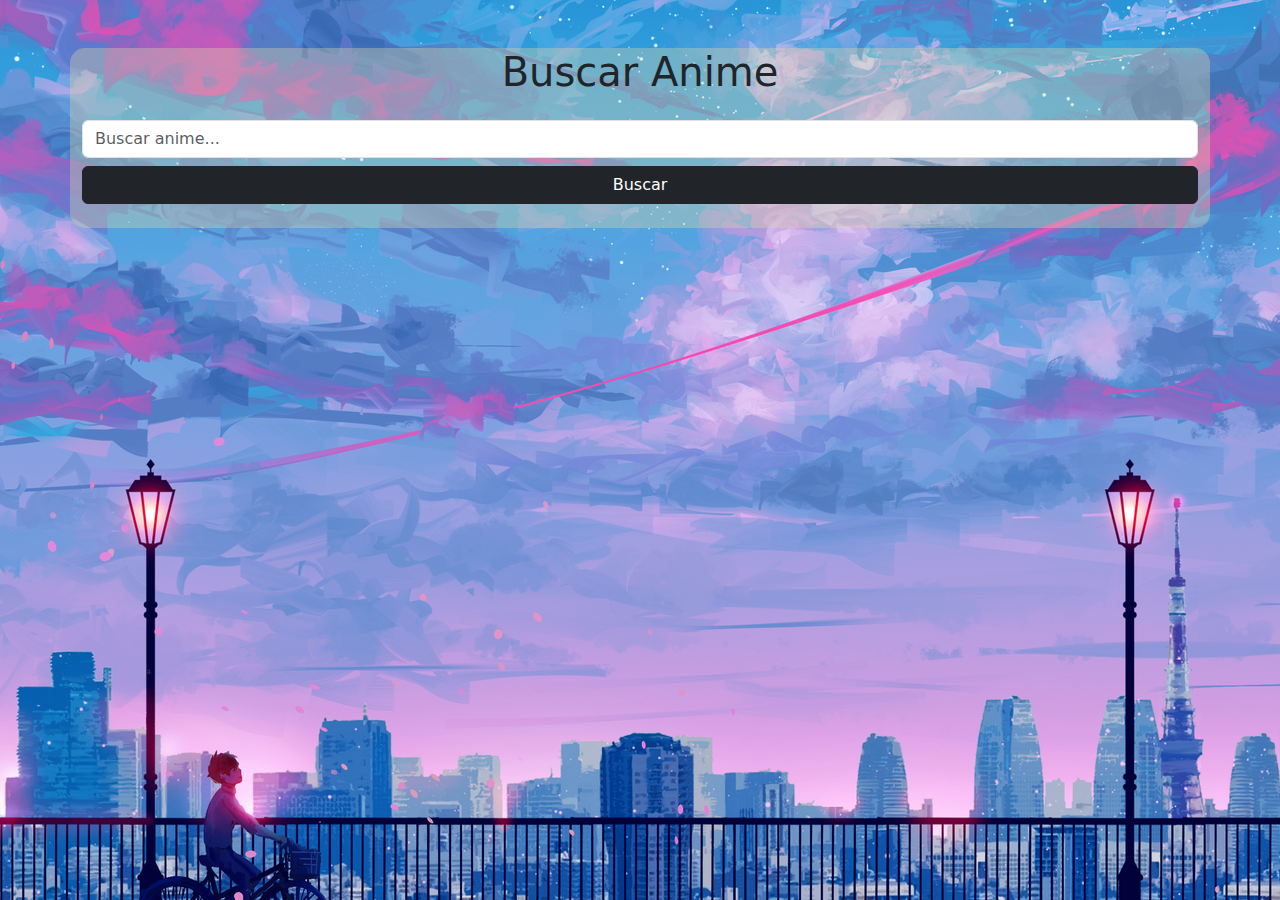
<file: API´s/index.html>
<!DOCTYPE html>
<html lang="en">

<head>
    <meta charset="UTF-8">
    <meta name="viewport" content="width=device-width, initial-scale=1.0">
    <title>Api de Busqueda</title>
    <style>
        .container {
            background: #e1d6a65a;
            border-radius: 15px;
        }
    </style>
    <!-- bootstrap -->
    <link href="https://cdn.jsdelivr.net/npm/bootstrap@5.3.3/dist/css/bootstrap.min.css" rel="stylesheet"
        integrity="sha384-QWTKZyjpPEjISv5WaRU9OFeRpok6YctnYmDr5pNlyT2bRjXh0JMhjY6hW+ALEwIH" crossorigin="anonymous">

</head>

<body style="
    background-image: url('./SRC/Document/img/img.jpeg') ; 
    background-attachment: fixed ;
    background-repeat: no-repeat; 
    background-size: auto; 
    background-position: center;
    ">

    <div class="container  mt-5">
        <h1 class="text-center mb-4">Buscar Anime</h1>
        <form id="searchForm" class="form-inline justify-content-center mb-4">
            <input id="searchInput" type="text" class="form-control my-2 " placeholder="Buscar anime...">
            <div class="d-grid gap-2">
                <button type="submit" class="btn btn-dark">Buscar</button>
            </div>

        </form>
        <div id="results" class="row">

        </div>
    </div>


    <!-- bootstrap scripts -->
    <script src="https://cdn.jsdelivr.net/npm/bootstrap@5.3.3/dist/js/bootstrap.bundle.min.js"
        integrity="sha384-YvpcrYf0tY3lHB60NNkmXc5s9fDVZLESaAA55NDzOxhy9GkcIdslK1eN7N6jIeHz"
        crossorigin="anonymous"></script>

    <script src="./SRC/js/index.js"></script>
</body>

</html>
</file>
